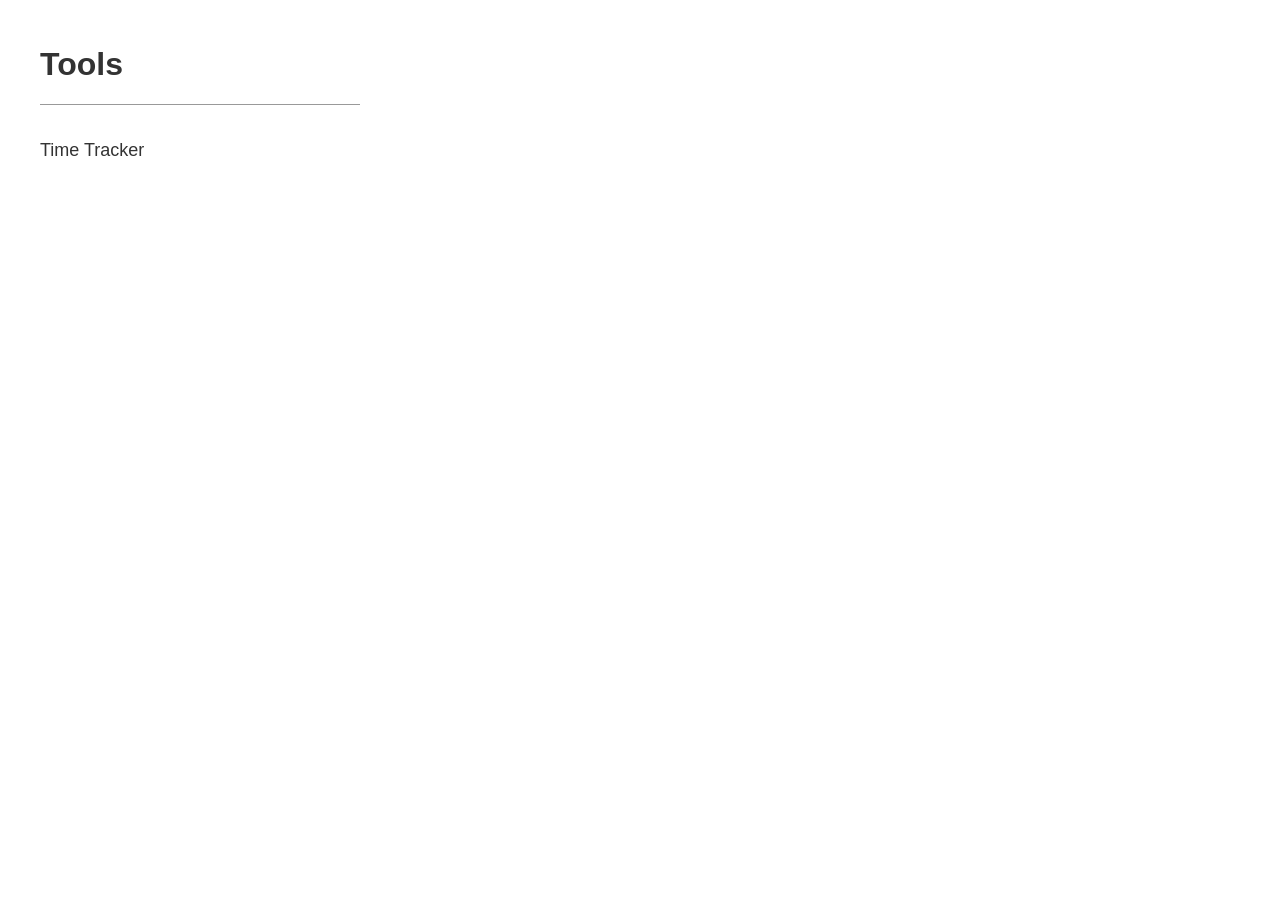
<file: index.html>
<!DOCTYPE html>
<html lang="en">
<head>
  <meta charset="UTF-8">
  <meta name="viewport" content="width=device-width, initial-scale=1.0">
  <title>Tools</title>
  <link rel="stylesheet" href="styles.css">
  <link rel="icon" href="favicon.ico">
</head>
<body>
  <h1>Tools</h1>
  <hr>
  <ul>
    <li><a href="time-tracker/index.html" target="_blank">Time Tracker</a></li>
  </ul>
</body>
</html>
</file>
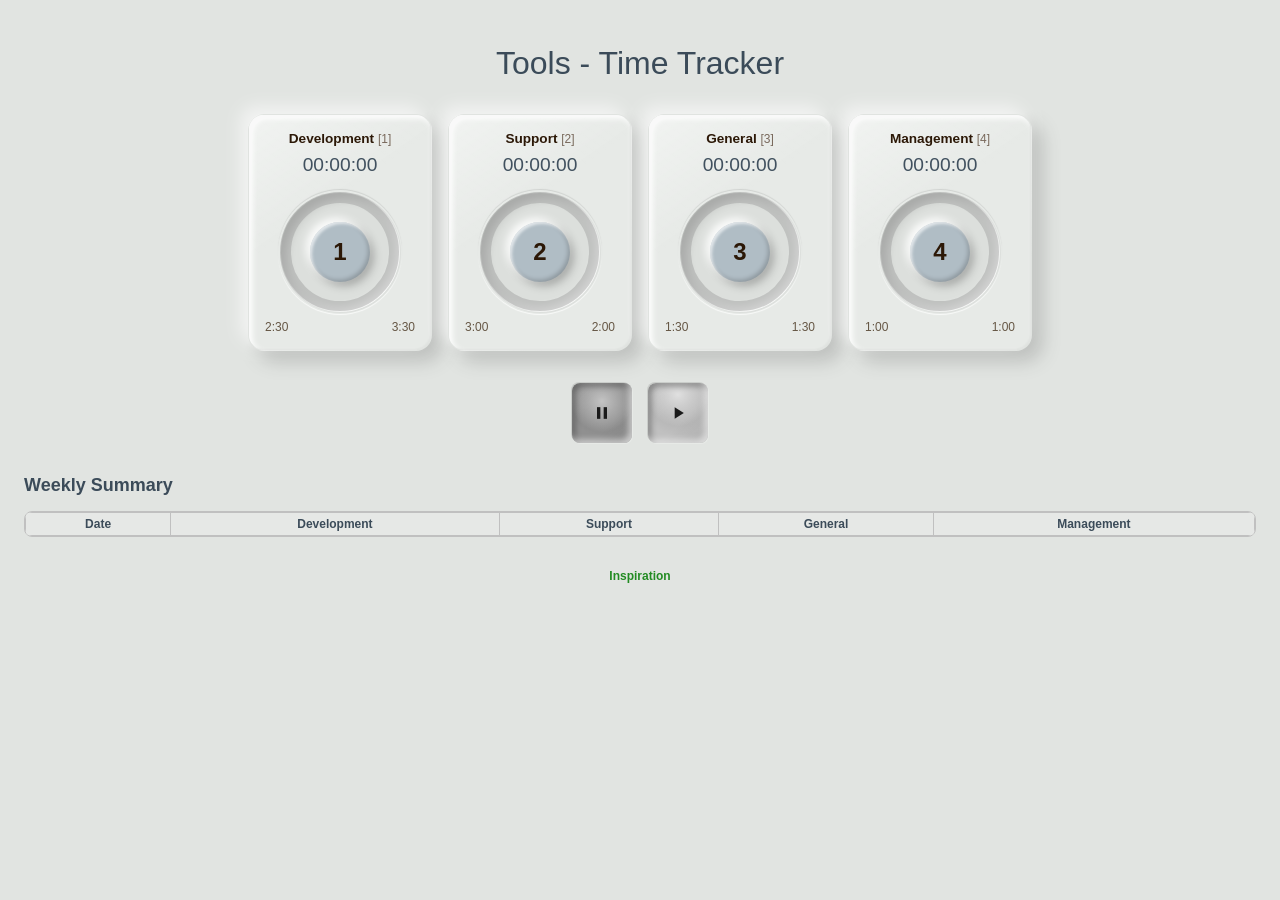
<file: time-tracker/index.html>
<!DOCTYPE html>
<html lang="en">
<head>
  <meta charset="UTF-8">
  <meta name="viewport" content="width=device-width, initial-scale=1.0">
  <title>Time Tracker</title>
  <link rel="stylesheet" href="styles.css?v=202603091815">
  <link rel="icon" href="../favicon.ico">
</head>
<body>
  <h1 class="page-title">Tools - Time Tracker</h1>

  <div class="timers">
    <div class="timer-row">
      <div class="timer timer--development" data-key="1" id="development">
        <div class="timer__label">Development <span class="timer__shortcut">[1]</span></div>
        <div class="timer__screen"><span class="timer__time-display">00:00:00</span></div>
        <div class="timer__button-wrapper">
          <svg class="timer__progress-ring" width="120" height="120">
            <circle class="timer__progress-ring--bg" r="54" cx="60" cy="60"/>
            <circle class="timer__progress-ring--long" r="54" cx="60" cy="60"/>
            <circle class="timer__progress-ring--short" r="54" cx="60" cy="60"/>
          </svg>
          <button class="timer__button" aria-label="Start/stop Development timer">1</button>
        </div>
        <div class="timer__targets">
          <span class="timer__target timer__target--short" data-tooltip="Short term time goal"></span>
          <span class="timer__target timer__target--long" data-tooltip="Long term time goal"></span>
        </div>
      </div>

      <div class="timer timer--support" data-key="2" id="support">
        <div class="timer__label">Support <span class="timer__shortcut">[2]</span></div>
        <div class="timer__screen"><span class="timer__time-display">00:00:00</span></div>
        <div class="timer__button-wrapper">
          <svg class="timer__progress-ring" width="120" height="120">
            <circle class="timer__progress-ring--bg" r="54" cx="60" cy="60"/>
            <circle class="timer__progress-ring--long" r="54" cx="60" cy="60"/>
            <circle class="timer__progress-ring--short" r="54" cx="60" cy="60"/>
          </svg>
          <button class="timer__button" aria-label="Start/stop Support timer">2</button>
        </div>
        <div class="timer__targets">
          <span class="timer__target timer__target--short" data-tooltip="Short term time goal"></span>
          <span class="timer__target timer__target--long" data-tooltip="Long term time goal"></span>
        </div>
      </div>
    </div>

    <div class="timer-row">
      <div class="timer timer--general" data-key="3" id="general">
        <div class="timer__label">General <span class="timer__shortcut">[3]</span></div>
        <div class="timer__screen"><span class="timer__time-display">00:00:00</span></div>
        <div class="timer__button-wrapper">
          <svg class="timer__progress-ring" width="120" height="120">
            <circle class="timer__progress-ring--bg" r="54" cx="60" cy="60"/>
            <circle class="timer__progress-ring--long" r="54" cx="60" cy="60"/>
            <circle class="timer__progress-ring--short" r="54" cx="60" cy="60"/>
          </svg>
          <button class="timer__button" aria-label="Start/stop General timer">3</button>
        </div>
        <div class="timer__targets">
          <span class="timer__target timer__target--short" data-tooltip="Short term time goal"></span>
          <span class="timer__target timer__target--long" data-tooltip="Long term time goal"></span>
        </div>
      </div>

      <div class="timer timer--management" data-key="4" id="management">
        <div class="timer__label">Management <span class="timer__shortcut">[4]</span></div>
        <div class="timer__screen"><span class="timer__time-display">00:00:00</span></div>
        <div class="timer__button-wrapper">
          <svg class="timer__progress-ring" width="120" height="120">
            <circle class="timer__progress-ring--bg" r="54" cx="60" cy="60"/>
            <circle class="timer__progress-ring--long" r="54" cx="60" cy="60"/>
            <circle class="timer__progress-ring--short" r="54" cx="60" cy="60"/>
          </svg>
          <button class="timer__button" aria-label="Start/stop Management timer">4</button>
        </div>
        <div class="timer__targets">
          <span class="timer__target timer__target--short" data-tooltip="Short term time goal"></span>
          <span class="timer__target timer__target--long" data-tooltip="Long term time goal"></span>
        </div>
      </div>
    </div>
  </div>

  <div class="controls controls--main">
    <!-- Pause All button -->
    <button 
      class="controls__button controls__button--secondary" 
      id="pauseAll" 
      data-tooltip="Pause All"
      aria-label="Pause All">
        <svg viewBox="0 0 24 24" width="22" height="22" aria-hidden="true">
          <rect x="6" y="5" width="4" height="14"></rect>
          <rect x="14" y="5" width="4" height="14"></rect>
        </svg>
    </button>

    <!-- Start New Day button -->
    <button 
      class="controls__button controls__button--primary" 
      id="newDay" 
      data-tooltip="Start New Day"
      aria-label="Start New Day">
       <svg viewBox="0 0 24 24" width="22" height="22" aria-hidden="true">
        <polygon points="8,5 19,12 8,19"></polygon>
      </svg>
    </button>
  </div>

  <div class="weekly-summary">
    <h2 class="weekly-summary__title">Weekly Summary</h2>
    <div class="weekly-summary__table-wrapper">
      <table class="weekly-summary__table">
        <thead class="weekly-summary__head">
          <tr class="weekly-summary__row">
            <th class="weekly-summary__cell">Date</th>
            <th class="weekly-summary__cell">Development</th>
            <th class="weekly-summary__cell">Support</th>
            <th class="weekly-summary__cell">General</th>
            <th class="weekly-summary__cell">Management</th>
          </tr>
        </thead>
        <tbody class="weekly-summary__body"></tbody>
      </table>
    </div>
  </div>

  <div class="footer-note">
    <a href="https://craighagemeier.com/inspiration" target="_blank" rel="noopener noreferrer">Inspiration</a>
  </div>

  <script src="script.js"></script>
</body>
</html>
</file>
<file: styles.css>
/* Base layout */
body {
  font-family: "Helvetica Neue", Helvetica, Arial, system-ui, -apple-system, sans-serif;
  color: #333;
  background: #fff;
  margin: 40px;
  max-width: 640px;
  line-height: 1.5;
}

/* Typography */
h1 {
  font-size: 32px;
  font-weight: 600;
  margin: 0 0 16px 0;
}

/* Divider */
hr {
  border: none;
  border-top: 1px solid #999;
  width: min(320px, 80%);
  margin: 0 0 32px 0;
}

/* Tool list */
ul {
  list-style: none;
  padding: 0;
  margin: 0;
}

li {
  margin-bottom: 12px;
}

li a {
  text-decoration: none;
  color: #333;
  font-size: 18px;
  transition: color 0.2s;
}

li a:hover {
  text-decoration: underline;
  color: #228B22;
}

/* Dark mode support */
@media (prefers-color-scheme: dark) {
  body {
    background: #121212;
    color: #eee;
  }

  li a {
    color: #eee;
  }

  li a:hover {
    color: #556B2F;  /* slightly softer green for dark bg */
  }

  hr {
    border-top-color: #666;
  }
}
</file>
<file: time-tracker/styles.css>
body {
  font-family: "Helvetica Neue", Helvetica, Arial, sans-serif;
  background: #e1e4e1;
  color: #3b4b59;
  margin: 0;
  padding: 1.5rem;
}

.page-title {
  font-weight: normal;
  margin-bottom: 2rem;
  text-align: center;
}

.timers {
  display: flex;
  gap: 1rem;
  flex-wrap: wrap;
  justify-content: center;
}

.timer-row {
  display: flex;
  gap: 1rem;
  flex-wrap: wrap;
  justify-content: center;
}

.timer-row .timer {
  flex: 0 0 auto; 
}

.timer {
  border-radius: 16px;
  padding: 1rem;
  width: 150px;
  display: flex;
  flex-direction: column;
  align-items: center;
  background: linear-gradient(
    145deg,
    rgba(255,255,255,0.35),
    rgba(255,255,255,0) 40%
  ), #e1e4e1;
  box-shadow:
    inset 3px 3px 6px rgba(255,255,255,0.85),   /* inner highlight */
    inset -1px -1px 2px rgba(0,0,0,0.05),       /* faint inner edge */
   -8px -8px 16px rgba(255,255,255,0.7),        /* outer highlight */
    10px 10px 20px rgba(0,0,0,0.18);            /* grounding shadow */

  border: 1px solid rgba(0,0,0,0.03);           /* subtle edge definition */
  filter: brightness(1.05) contrast(0.95);
  transition: filter 0.2s ease, box-shadow 0.2s ease;
}

.timer--active {
  filter: brightness(1) contrast(1);
}

/* Timer elements */
.timer__label {
  font-size: 0.85rem;
  font-weight: bold;
  margin-bottom: 0.5rem;
  text-align: center;
  color: #261201;
}

.timer__shortcut {
  font-weight: normal;
  font-size: 0.75rem;
  color: #736356;
}

.timer__screen {
  width: 100%;
  text-align: center;
  font-size: 1.2rem;
  margin-bottom: 1rem;
  color: #3b4b59;
}

.timer__button-wrapper {
  position: relative;
  width: 120px;
  height: 120px;
  margin-bottom: 0.5rem;
  border-radius: 50%;

  /* slightly darker than surface */
  background: #d6d9d6;

  /* recessed instrument panel */
  box-shadow:
    inset 6px 6px 10px rgba(0,0,0,0.18),
    inset -4px -4px 8px rgba(255,255,255,0.8),
    1px 1px 1px rgba(0,0,0,0.05);

  display: flex;
  justify-content: center;
  align-items: center;
}

.timer__button-wrapper::after {
  content: "";
  position: absolute;
  inset: -2px;
  border-radius: 50%;
  box-shadow:
    0 1px 1px rgba(255,255,255,0.6),
    0 -1px 1px rgba(0,0,0,0.1);
  pointer-events: none;
}

.timer__button {
  position: absolute;
  top: 50%;
  left: 50%;
  transform: translate(-50%, -50%);

  width: 60px;
  height: 60px;
  border-radius: 50%;
  border: none;

  font-size: 1.5rem;
  font-weight: 600;
  cursor: pointer;

  display: flex;
  justify-content: center;
  align-items: center;

  color: #261201;
  background: #aab7bf;

  /* plastic lighting */
  box-shadow:
    -4px -4px 8px rgba(255,255,255,0.8),
     4px  4px 8px rgba(0,0,0,0.25),
     inset 2px 2px 3px rgba(255,255,255,0.6),
     inset -2px -2px 4px rgba(0,0,0,0.2);

  transition:
    background 0.2s ease,
    color 0.2s ease,
    transform 0.08s ease,
    box-shadow 0.08s ease;
}

.timer__button:focus {
  outline: none;
}

.timer__button:focus-visible {
  box-shadow:
    -4px -4px 8px rgba(255,255,255,0.8),
     4px  4px 8px rgba(0,0,0,0.25),
     inset 2px 2px 3px rgba(255,255,255,0.6),
     inset -2px -2px 4px rgba(0,0,0,0.2),
     0 0 0 2px #e1e4e1,
     0 0 0 5px rgba(34,139,34,0.85)
}

/* Timer running (still raised) */
.timer--active .timer__button {
  background: #228B22;
  color: #e1e4e1;
}

/* Physical press feedback */
.timer__button:active {
  transform: translate(-50%, -50%) scale(0.94);

  box-shadow:
    inset 3px 3px 6px rgba(0,0,0,0.4),
    inset -2px -2px 4px rgba(255,255,255,0.3);
}

.timer__progress-ring {
  transform: rotate(-90deg);
  position: absolute;
  top: 0;
  left: 0;
}

.timer__progress-ring circle {
  fill: transparent;
  stroke-width: 10;
}

.timer__progress-ring--bg { 
  stroke: #8f8f8f;
  opacity: 0.4;
}

.timer__progress-ring--short {
  stroke: #e0b429;
  stroke-linecap: round;
  stroke-width: 10;

  stroke-dasharray: 339.292;
  stroke-dashoffset: 339.292;

  transition: stroke-dashoffset 0.3s linear;

  filter: drop-shadow(0 1px 0 rgba(255,255,255,0.6))
          drop-shadow(0 -1px 1px rgba(0,0,0,0.15));
}

.timer__progress-ring--long {
  display: none;
}

.timer__targets {
  display: flex;
  justify-content: space-between;
  width: 100%;
  font-size: 0.75rem;
  color: #5f503e;
  position: relative;
  z-index: 1;
}

.timer__target {
  position: relative;
  cursor: help; 
}

.timer__target:hover::after {
  content: attr(data-tooltip);
  position: absolute;
  bottom: 120%;
  left: 50%;
  transform: translateX(-50%);
  background: #3b4b59;
  color: #e1e4e1;
  padding: 2px 6px;
  border-radius: 4px;
  font-size: 0.6rem;
  white-space: nowrap;
  pointer-events: none;
  opacity: 0.9;
}

/* Controls container */
.controls {
  margin-top: 2rem;
  display: flex;
  gap: 1rem;
  justify-content: center;
}

/* Square buttons with circular indentation + subtle bevel */
.controls__button {
  position: relative;
  display: flex;
  justify-content: center;
  align-items: center;

  width: 60px;
  height: 60px;
  border-radius: 8px;
  border: none;
  outline: none;

  background-color: #b0b0b0;
  color: #1a1a1a;
  font-family: "Helvetica Neue", Helvetica, Arial, sans-serif;
  font-weight: 700;
  font-size: 1.5rem;
  cursor: pointer;

  /* Improved circular indentation with highlights and shadows */
  background-image:
    radial-gradient(circle at 50% 25%, rgba(255,255,255,0.6), rgba(255,255,255,0.2) 40%, transparent 55%),
    radial-gradient(circle at 50% 25%, rgba(0,0,0,0.15), transparent 70%);

  /* inset shadows for tactile feel + bevel edges */
  box-shadow:
    inset -3px -3px 6px rgba(255,255,255,0.6),
    inset 3px 3px 6px rgba(0,0,0,0.35),
    1px 1px 0 rgba(255,255,255,0.2),
   -1px -1px 0 rgba(0,0,0,0.1);

  transition:
    transform 0.08s ease,
    box-shadow 0.08s ease,
    background 0.2s ease;
}

/* Primary button (Play / New Day) with subtle bevel */
.controls__button--primary {
  background-color: #c0c0c0;
  background-image:
    /* circular top highlight */
    radial-gradient(circle at 50% 20%, rgba(255,255,255,0.65), rgba(255,255,255,0.25) 35%, transparent 55%),
    /* subtle inner shadow for indentation */
    radial-gradient(circle at 50% 25%, rgba(0,0,0,0.15), transparent 70%),
    /* top-left bevel highlight */
    linear-gradient(135deg, rgba(255,255,255,0.15) 0%, transparent 40%),
    /* bottom-right bevel shadow */
    linear-gradient(315deg, rgba(0,0,0,0.1) 0%, transparent 40%);
}

/* Secondary button (Pause All) with subtle bevel */
.controls__button--secondary {
  background-color: #909090;
  background-image:
    /* circular top highlight */
    radial-gradient(circle at 50% 30%, rgba(255,255,255,0.55), rgba(255,255,255,0.2) 40%, transparent 60%),
    /* subtle inner shadow for indentation */
    radial-gradient(circle at 50% 25%, rgba(0,0,0,0.15), transparent 70%),
    /* top-left bevel highlight */
    linear-gradient(135deg, rgba(255,255,255,0.1) 0%, transparent 35%),
    /* bottom-right bevel shadow */
    linear-gradient(315deg, rgba(0,0,0,0.08) 0%, transparent 35%);
}

/* Pressed / active state (keeps indentation consistent) */
.controls__button:active {
  transform: scale(0.93);
  box-shadow:
    inset 4px 4px 8px rgba(0,0,0,0.45),
    inset -4px -4px 8px rgba(255,255,255,0.5),
    1px 1px 0 rgba(255,255,255,0.15),
   -1px -1px 0 rgba(0,0,0,0.05);

  /* Preserve top circular highlight and bevels */
  /* Primary */
  background-image:
    radial-gradient(circle at 50% 20%, rgba(255,255,255,0.65), rgba(255,255,255,0.25) 35%, transparent 55%),
    radial-gradient(circle at 50% 25%, rgba(0,0,0,0.15), transparent 70%),
    linear-gradient(135deg, rgba(255,255,255,0.15) 0%, transparent 40%),
    linear-gradient(315deg, rgba(0,0,0,0.1) 0%, transparent 40%);
}

/* Secondary pressed */
.controls__button--secondary:active {
  background-image:
    radial-gradient(circle at 50% 30%, rgba(255,255,255,0.55), rgba(255,255,255,0.2) 40%, transparent 60%),
    radial-gradient(circle at 50% 25%, rgba(0,0,0,0.15), transparent 70%),
    linear-gradient(135deg, rgba(255,255,255,0.1) 0%, transparent 35%),
    linear-gradient(315deg, rgba(0,0,0,0.08) 0%, transparent 35%);
}

/* Focus ring - subtle and neutral */
.controls__button:focus-visible {
  outline: none;
  box-shadow:
    0 0 0 2px #b0b0b0,
    0 0 0 4px rgba(50,50,50,0.25),
    inset -3px -3px 6px rgba(255,255,255,0.6),
    inset 3px 3px 6px rgba(0,0,0,0.35);
}

.controls__button svg {
  width: 20px;
  height: 20px;
  fill: currentColor;
  pointer-events: none;
}

button svg {
  display: block;
}

/* Tooltips for buttons */
.controls__button[data-tooltip]:hover::after {
  content: attr(data-tooltip);
  position: absolute;
  bottom: 120%;
  left: 50%;
  transform: translateX(-50%);
  background: #3b4b59;
  color: #e1e4e1;
  padding: 2px 6px;
  border-radius: 4px;
  font-size: 0.65rem;
  white-space: nowrap;
  pointer-events: none;
  opacity: 0.9;
}

.weekly-summary {
  margin-top: 2rem;
  font-size: 0.75rem;
  color: #3b4b59;
}

.weekly-summary__table-wrapper {
  border-radius: 8px;
  overflow: hidden; 
  border: 1px solid #c0c0c0;
  background: #f0f2f0;
}

.weekly-summary__table {
  width: 100%;
  border-collapse: collapse;
  border-radius: 0;
  background: transparent;
}

.weekly-summary__head th {
  font-weight: 600;
  background: #e6e8e6;
  color: #3b4b59;
}

.weekly-summary__cell {
  border: 1px solid #c0c0c0;
  padding: 4px 6px;
  text-align: center;
  background: #f0f2f0;
}

.footer-note {
  margin-top: 2rem;
  text-align: center;
  font-size: 0.75rem;
  color: #5f503e; 
  font-family: "Helvetica Neue", Helvetica, Arial, sans-serif;
}

.footer-note a {
  color: #228B22;
  text-decoration: none;
  font-weight: 600;
  transition: color 0.2s ease;
}

.footer-note a:hover,
.footer-note a:focus-visible {
  color: #1a5a1a;
  outline: none;
  text-decoration: underline;
}

@media screen and (max-width: 600px) {
  body {
    padding: 1rem;
  }

  .timers,
  .timer-row {
    flex-direction: column;
    align-items: center;
  }
}
</file>
